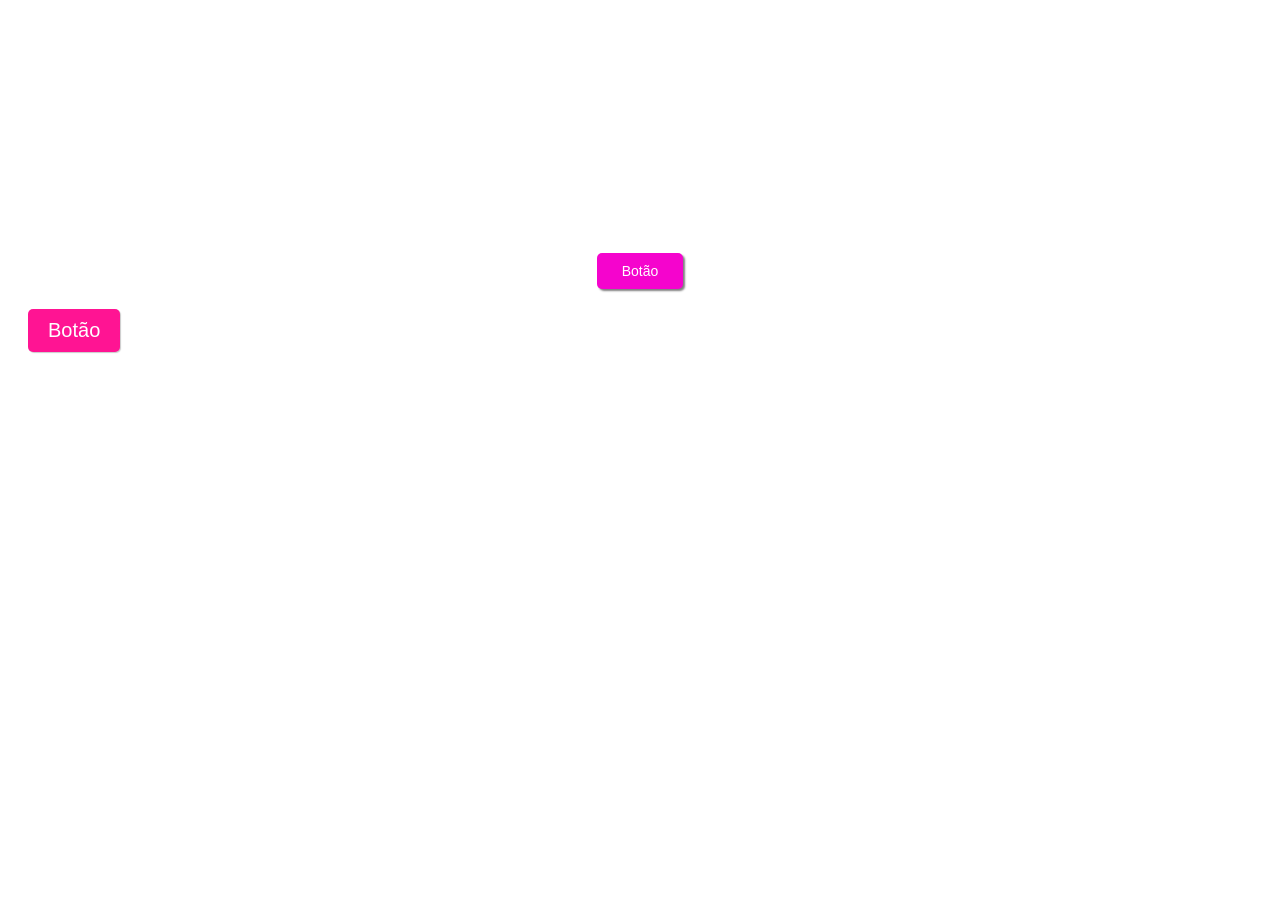
<file: Bottom.html>
<!DOCTYPE html>
<html>
    <style>
        button{
            background-color: rgb(245, 4, 205); 
            border-radius: 5px; 
            padding-top: 10px;
            padding-bottom: 10px; 
            padding-left: 25px;
            padding-right: 25px;
            box-shadow: 2px 2px 2px grey;
            color: white; 
            margin: 0 auto; 
            font-family: Arial, Helvetica, sans-serif; 
            font-size: 14px;
            border: none;
            display: block;
            margin-top: 20%;
            outline: none;
        }
        div{
            display: inline-block; 
            background-color: deeppink; 
            color: white;
            font-family: Arial; 
            font-size: 20px; 
            font-weight: 400px; 
            padding: 10px 20px 10px 20px; 
            margin: 20px; 
            border-radius: 5px; 
            box-shadow: 1px 1px 1px #CACACA;
        }
    </style>
    <head>
        <meta charset="UTF-8">
        <title>Botão</title>
    </head>
    <body>
        <button>Botão</button>
        <div> 
            Botão
        </div>
    </body>
</html>
</file>
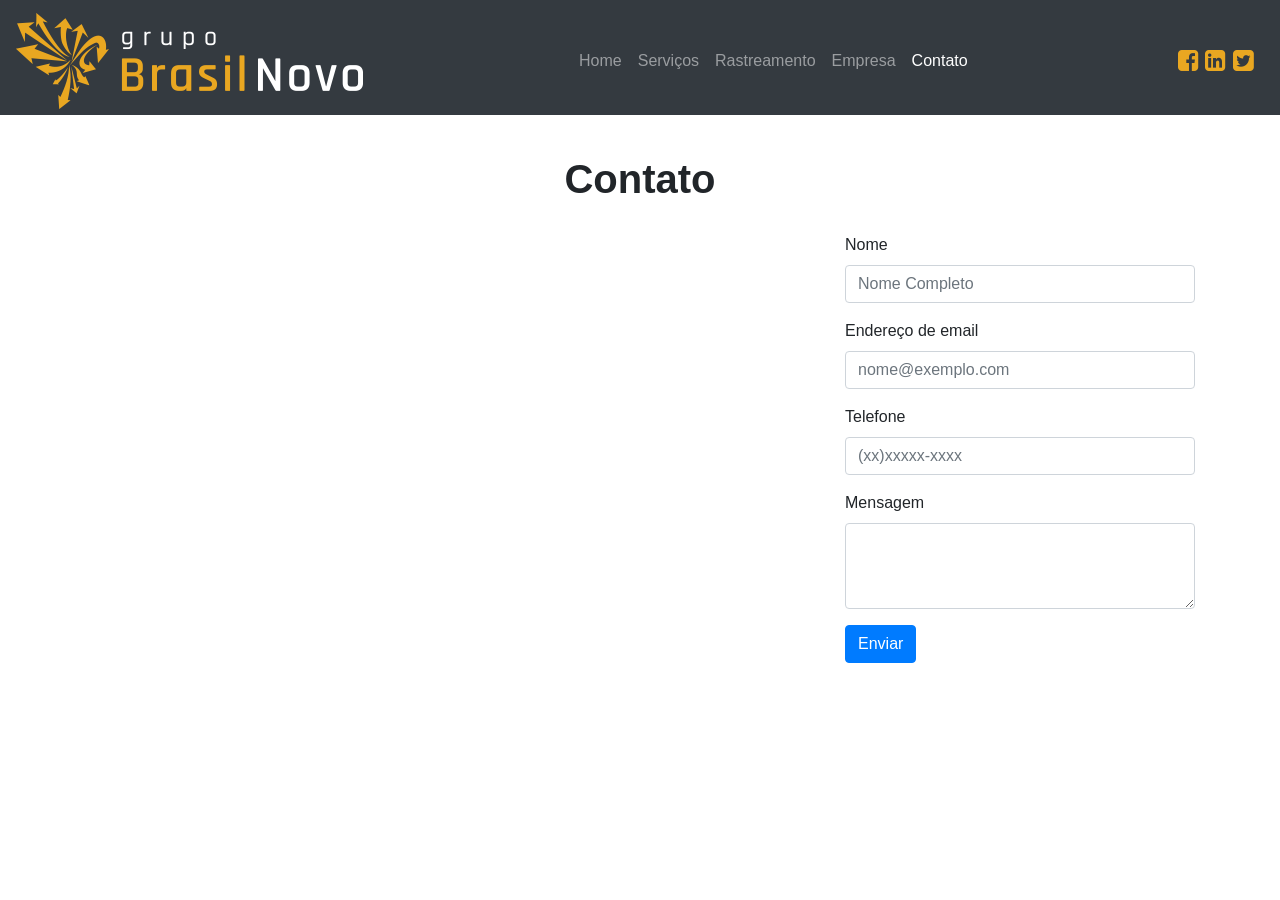
<file: contato.html>
<!DOCTYPE html>
<html lang="pt-br">

<head>
    <meta charset="utf-8" />
    <meta name="viewport" content="width=device-width, initial-scale=1, shrink-to-fit=no">
    <link rel="stylesheet" type="text/css" href="style.css" />

    <!-- Bootstrap CSS -->
    <link rel="stylesheet" href="https://stackpath.bootstrapcdn.com/bootstrap/4.5.0/css/bootstrap.min.css"
        integrity="sha384-9aIt2nRpC12Uk9gS9baDl411NQApFmC26EwAOH8WgZl5MYYxFfc+NcPb1dKGj7Sk" crossorigin="anonymous">

    <title>Contato</title>
</head>

<body> 
    <div class="bar">
        <div class="contact">
            <nav class="navbar navbar-expand-lg navbar-dark bg-dark">
                <a class="navbar-brand" href="index.html"><img src="logo (1).png"></a>
                <button class="navbar-toggler" type="button" data-toggle="collapse" data-target="#navbarNavDropdown"
                    aria-controls="navbarNavDropdown" aria-expanded="false" aria-label="Toggle navigation">
                    <span class="navbar-toggler-icon"></span>
                </button>
                <div class="collapse navbar-collapse justify-content-center" id="navbarNavDropdown">
                    <ul class="navbar-nav justify-content-center">
                        <li class="nav-item">
                            <a class="nav-link" href="index.html">Home</a>
                        </li>
                        <li class="nav-item">
                            <a class="nav-link" href="servicos.html">Serviços</a>
                        </li>
                        <li class="nav-item">
                            <a class="nav-link" href="rastreamento.html">Rastreamento</a>
                        </li>
                        <li class="nav-item">
                            <a class="nav-link" href="#">Empresa</a>
                        </li>
                        <li class="nav-item active">
                            <a class="nav-link" href="contato.html">Contato</a>
                        </li>
                    </ul>
                </div>
                <div class="icons">
                    <a class="a-icons" href="https://www.facebook.com/BrasilNovoLogisticaOficial/"><i
                            class="fa fa-facebook-square"></i></a>
                    <a class="a-icons"><i class="fa fa-linkedin-square"></i></a>
                    <a class="a-icons"><i class="fa fa-twitter-square"></i></a>
                </div>
            </nav>
        </div>
    </div>
    <div>
        <h1 class="title-service">Contato</h1>
    </div>
    <div class="container">
        <div class="row">
            <div class="col-sm-8 text-center">

                <iframe
                    src="https://www.google.com/maps/embed?pb=!1m18!1m12!1m3!1d3547.914813505949!2d-48.61885868440407!3d-27.221824212724577!2m3!1f0!2f0!3f0!3m2!1i1024!2i768!4f13.1!3m3!1m2!1s0x94d8a96fc6d6e225%3A0x4f510e10a11c879d!2sBrasil%20Novo%20log%C3%ADstica!5e0!3m2!1spt-BR!2sbr!4v1594447133190!5m2!1spt-BR!2sbr"
                    width="100%" height="600" frameborder="0" style="border:0;" allowfullscreen="" aria-hidden="false"
                    tabindex="0"></iframe>
            </div>
            <div class="col-sm-4">
                <form class="form-form-contato">
                    <div class="form-group">
                        <label for="nome">Nome</label>
                        <input type="text" class="form-control" id="nome" name="bome" placeholder="Nome Completo">
                    </div>
                    <div class="form-group">
                        <label for="email">Endereço de email</label>
                        <input type="email" class="form-control" id="email" placeholder="nome@exemplo.com">
                    </div>
                    <div class="form-group">
                        <label for="telefone">Telefone</label>
                        <input type="tel" class="form-control" id="telefone" name="telefone"
                            placeholder="(xx)xxxxx-xxxx">
                    </div>
                    <div class="form-group">
                        <label for="mensagem">Mensagem</label>
                        <textarea class="form-control" id="mensagem" rows="3"></textarea>
                    </div>
                    <button type="submit" class="btn btn-primary">Enviar</button>
                </form>
            </div>
        </div>
    </div>
    </div>
</body>

</html>
</file>
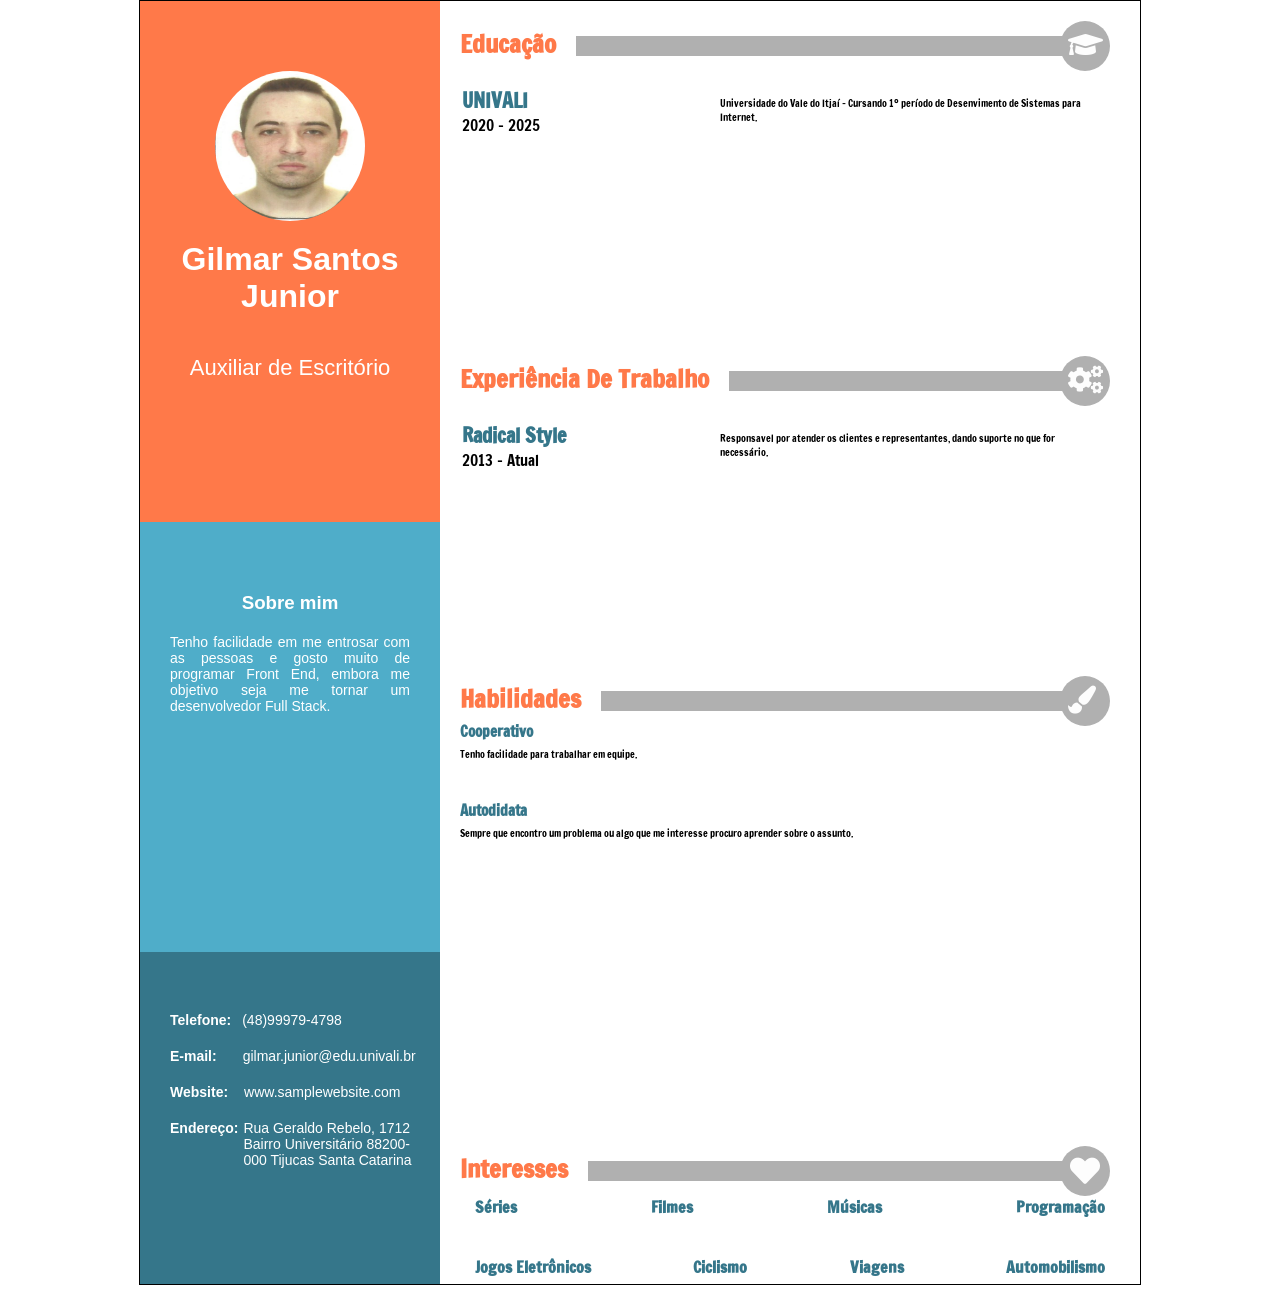
<file: curriculo.html>
<style>
    body{
        margin: 0 auto;
    }
    /* DIVS =============================================*/
    #curriculo{
        border: 1px solid black;
        background-color: black;
        margin: 0 auto;
        width: 1000px;
        height: 1283px;
        display: grid;
        grid-template-columns: 300px 1fr;
        grid-template-areas: 
                        'perfil conteudoGeral'
                        'perfil conteudoGeral'
                        'sobreMim conteudoGeral'
                        'dadosPessoais conteudoGeral';
    }

    #conteudoGeral{
        margin: 0 auto;
        background-color: #ffff;
        grid-area: conteudoGeral;
        width: 100%;
        height: 100%;
    }

    #perfil{
        background-color: #FF7949;
        width: 100%;
        height: 521px;
        grid-area: perfil;
    }

    #sobreMim{
        background-color: #4FADC9;
        width: 100%;
        height: 430px;
        grid-area: sobreMim;
    }

    #dadosPessoais{
        background-color: #35768A;
        width: 100%;
        height: 332px;
        grid-area: dadosPessoais;
        display: flex;
        flex-direction: column;
    }

    #educacao{
        width: 100%;
        height: 300px;
        padding: 20px 0 0 0;
        margin: 0 auto;
    }

    #experiencia{
        width: 100%;
        height: 300px;
        padding: 20px 0 0 0;
    }

    #habilidades{
        width: 100%;
        height: 450px;
        padding: 20px 0 0 0;
        display: flex;
        flex-direction: column;
    }

    #interesses{
        width: 100%;
        height: 150px;
        padding: 20px 0 0 0;
    }
    /*======================================================*/

  

    /* TUDO DA LINHA DIVISÓRIA ===================================== */

    .linhaDivisoria{
        display: flex;
        width: 100%;
        height: 20px;
        
    }

    .linha{
        width: 510px;
        height: 20px;
        background-color: #B0B0B0;
        margin: 15px 0 0 20px;
    }

    .subtitulo{
        color: #FF7949;
        margin: 5px 0 0 20px;
        font-family: 'Francois One', sans-serif;
        font-weight: bold;
        font-size: 25px;
    }

    .bolinhaIcone{
        background-color: #B0B0B0;
        width: 50px;
        height: 50px;
        border-radius: 50%;
        position: absolute;
        margin: 0 0 25px 620px;
    }

    .icone{
        color: #FDFDFD;
        font-size: 28px;
        margin: 10px 0 0 8px;
    }
    
    #linhaHabilidade{
        width: 500px !important; 
    }

    #linhaExperiencia{
        width: 340px !important; 
    }
    
    #iconeCoracao{
        font-size: 30px !important;
        margin: 10px 0 0 10px !important;
    }

    /* ================================================================ */

    /* DIVS DE CONTEUDO =================================================== */
    #conteudoInteresses{
        display: flex;
        width: 90%;
        height: 20%;
        margin: 0 0 0 30px;
        color:  #35768A;
        font-family: 'Francois One', sans-serif;
        font-weight: bold;
        align-content: flex-end;
        justify-content: space-between;
        padding-top: 30px;
        margin: 0 auto;
    }

    #conteudoHabilidades{
        width: 90%;
        height: 12%;
        margin: 25px 0 0 20px;
        display: flex;
        flex-direction: column;
        
    }

    #conteudoExperiencia{
        margin: 25px 0 0 12px;
        width: 90%;
        height: 90%;
        display: flex;
        flex-direction: column;
    }

    .experiencia{
        display: flex;
        width: 100%;
        height: 100%;
        margin: 10px 0 0 0px;
    }
    
    .tituloExperiencia{
        display: flex;
        flex-direction: column;
        width: 45%;
        height: 100%;
    }

    .informacaoExperiencia{
        margin: 10px 0 0 0;
        width: 65%;
        height: 100%;
        display: flex;
    }
    
    #conteudoEducacao{
        margin: 25px 0 0 12px;
        width: 90%;
        height: 90%;
        display: flex;
        flex-direction: column;
    }

    .educacao{
        display: flex;
        width: 100%;
        height: 100%;
        margin: 10px 0 0 0px;
    }
    
    .tituloEducacao{
        display: flex;
        flex-direction: column;
        width: 45%;
        height: 100%;
    }

    .informacaoEducacao{
        margin: 10px 0 0 0;
        width: 65%;
        height: 100%;
        display: flex;
    }
    /* ==================================================================== */

    /* TEXTOS DE CONTEUDO =================================================== */
    .subtituloHabilidades{
        color:  #35768A;
        font-family: 'Francois One', sans-serif;
        font-weight: bold;
        font-size: 15px;
    }

    .textoHabilidades{
        font-family: 'Francois One', sans-serif;
        font-size: 10px;
        margin: 5px 0 0 0;
    }

    .nomeExperiencia{
        margin: 10px 0 0 10px;
        font-family: 'Francois One', sans-serif;
        color:  #35768A;
        font-size: 20px;
        font-weight: bold;
    }

    .dataExperiencia{
        font-family: 'Francois One', sans-serif;
        font-size: 15px;
        margin: 0 0 0 10px;
    }

    .textoInformacao{
        font-family: 'Francois One', sans-serif;
        font-size: 10px;
        margin: 10px 0 0 10px;
    }

    .nomeEducacao{
        margin: 10px 0 0 10px;
        font-family: 'Francois One', sans-serif;
        color:  #35768A;
        font-size: 20px;
        font-weight: bold;
    }

    .dataEducacao{
        font-family: 'Francois One', sans-serif;
        font-size: 15px;
        margin: 0 0 0 10px;
    }

    .textoEducacao{
        font-family: 'Francois One', sans-serif;
        font-size: 10px;
        margin: 10px 0 0 10px;
    }
    /* ==================================================================== */

    
    #img-perfil {
        width: 150px;
        height: 150px;
        border-radius: 50%;
        margin: 70px 0px 20px 75px;
    }

    .fonte-perfil {
        font-family: Arial, Helvetica, sans-serif;
        color: white;
    }

    #nome {
        margin: 0px 10px;
        text-align: center;
        font-weight: bold;
    }

    #cargo {
        text-align: center;
        margin-top: 40px;
        font-size: 22px;
    }

    #texto-sobreMim {
        text-align: center;
        margin: 70px 0px 20px 0px;
    }

    #paragrafo-sobreMim {
        text-align: justify;
        margin: 0px 30px;
        font-size: 14px;
    }

    #div-telefone {
        display: flex;
        margin: 60px 10px 20px 30px;
    }

    .div-dados {
        display: flex;
        margin: 0px 10px 20px 30px;
    }

    .titulo-dados {
        font-family: Arial, Helvetica, sans-serif;
        color: white;
        font-weight: bold;
        font-size: 14px;
    }

    .informacao-dados {
        font-family: Arial, Helvetica, sans-serif;
        color: white;
        font-size: 14px;
    }

    #titulo-telefone {
        margin-right: 11px;
    }

    #titulo-email {
        margin-right: 26px;
    }

    #titulo-website {
        margin-right: 16px;
    }

    #titulo-endereco {
        margin-right: 5px;
    }

    /*==================================*/
</style>
<!DOCTYPE html>
<html>
<head>
    <meta charset="UTF-8">
    <meta name="viewport" content="width=device-width, initial-scale=1.0">
    <link rel="stylesheet" href="https://cdnjs.cloudflare.com/ajax/libs/font-awesome/5.13.0/css/all.min.css">
    <link href="https://fonts.googleapis.com/css?family=Francois+One&display=swap" rel="stylesheet">
    <title>Curriculo</title>
</head>
<body>
   <div id="curriculo">
    <div id="perfil">
        <img id="img-perfil" src="perfil.jpg">
        <h1 id="nome" class="fonte-perfil">Gilmar Santos Junior</h1>
        <p id=cargo class="fonte-perfil">Auxiliar de Escritório</p>
    </div>
    <div id="sobreMim">
        <h3 id="texto-sobreMim" class="fonte-perfil">Sobre mim</h3>
        <p id="paragrafo-sobreMim" class="fonte-perfil">Tenho facilidade em me entrosar com as pessoas e gosto muito de programar Front End, 
                                                        embora me objetivo seja me tornar um desenvolvedor Full Stack.
        </p>
    </div>
    <div id="dadosPessoais" class="fonte-perfil">
        <div id="div-telefone">
            <span class="titulo-dados" id="titulo-telefone">Telefone: </span>
            <span class="informacao-dados">(48)99979-4798</span></div>
        <div class="div-dados">
            <span class="titulo-dados" id="titulo-email"> E-mail: </span>
            <span class="informacao-dados">gilmar.junior@edu.univali.br</span>
        </div>
        <div class="div-dados">
            <span class="titulo-dados" id="titulo-website">Website: </span>
            <span class="informacao-dados">www.samplewebsite.com</span>
        </div>
        <div class="div-dados">
            <span class="titulo-dados" id="titulo-endereco">Endereço: </span>
            <span class="informacao-dados">Rua Geraldo Rebelo, 1712
                Bairro Universitário
                88200-000 Tijucas
                Santa Catarina</span>
        </div>
    </div>
        <div id="conteudoGeral">
            <div id="educacao">
                <div class="linhaDivisoria">
                    <div class="subtitulo">Educação</div>
                    <div class="linha"></div>
                    <div class="bolinhaIcone">
                        <i class="fas fa-graduation-cap icone" ></i>
                    </div>
                </div>
                <div id="conteudoEducacao">
                    <div class="educacao">
                        <div class="tituloEducacao">
                            <h2 class="nomeEducacao">UNIVALI</h2>
                            <span class="dataEducacao">2020 - 2025</span>
                        </div>
                        <div class="informacaoEducacao">
                            <span class="textoEducacao">Universidade do Vale do Itjaí - Cursando 1º período de Desenvimento de Sistemas para Internet.</span>
                        </div>
                    </div>
            </div>
            <div id="experiencia">
                <div class="linhaDivisoria">
                    <div class="subtitulo">Experiência De Trabalho</div>
                    <div class="linha" id="linhaExperiencia"></div>
                    <div class="bolinhaIcone">
                        <i class="fas fa-cogs icone" ></i>
                    </div>
                </div>
                <div id="conteudoExperiencia">
                    <div class="experiencia">
                        <div class="tituloExperiencia">
                            <h2 class="nomeExperiencia">Radical Style</h2>
                            <span class="dataExperiencia">2013 - Atual</span>
                        </div>
                        <div class="informacaoExperiencia">
                            <span class="textoInformacao">Responsavel por atender os clientes e representantes, dando suporte no que for necessário.</span>
                        </div>
                    </div>
                    
                </div>
            </div>

            <div id="habilidades">
                <div class="linhaDivisoria">
                    <div class="subtitulo">Habilidades</div>
                    <div class="linha" id="linhaHabilidade"></div>
                    <div class="bolinhaIcone">
                        <i class="fas fa-paint-brush icone" ></i>
                    </div>
                </div>
                <div id="conteudoHabilidades">
                    <span class="subtituloHabilidades">Cooperativo</span>
                    <span class="textoHabilidades"> Tenho facilidade para trabalhar em equipe.</span>
                </div> 
                <div id="conteudoHabilidades">
                    <span class="subtituloHabilidades">Autodidata</span>
                    <span class="textoHabilidades"> Sempre que encontro um problema ou algo que me interesse procuro aprender sobre o assunto.</span>
                </div> 
            </div>

            <div id="interesses">
                <div class="linhaDivisoria">
                    <div class="subtitulo">Interesses</div>
                    <div class="linha"></div>
                    <div class="bolinhaIcone">
                        <i class="fas fa-heart icone" id="iconeCoracao"></i>
                    </div>
                </div>
                <div id="conteudoInteresses">
                    <span>Séries</span>
                    <span>Filmes</span>
                    <span>Músicas</span>
                    <span>Programação</span>
                </div>
                <div id="conteudoInteresses">
                    <span>Jogos Eletrônicos</span>
                    <span>Ciclismo</span>
                    <span>Viagens</span>
                    <span>Automobilismo</span>
                </div>
            </div>

        </div>
   </div> 
</body>
</html>
</file>
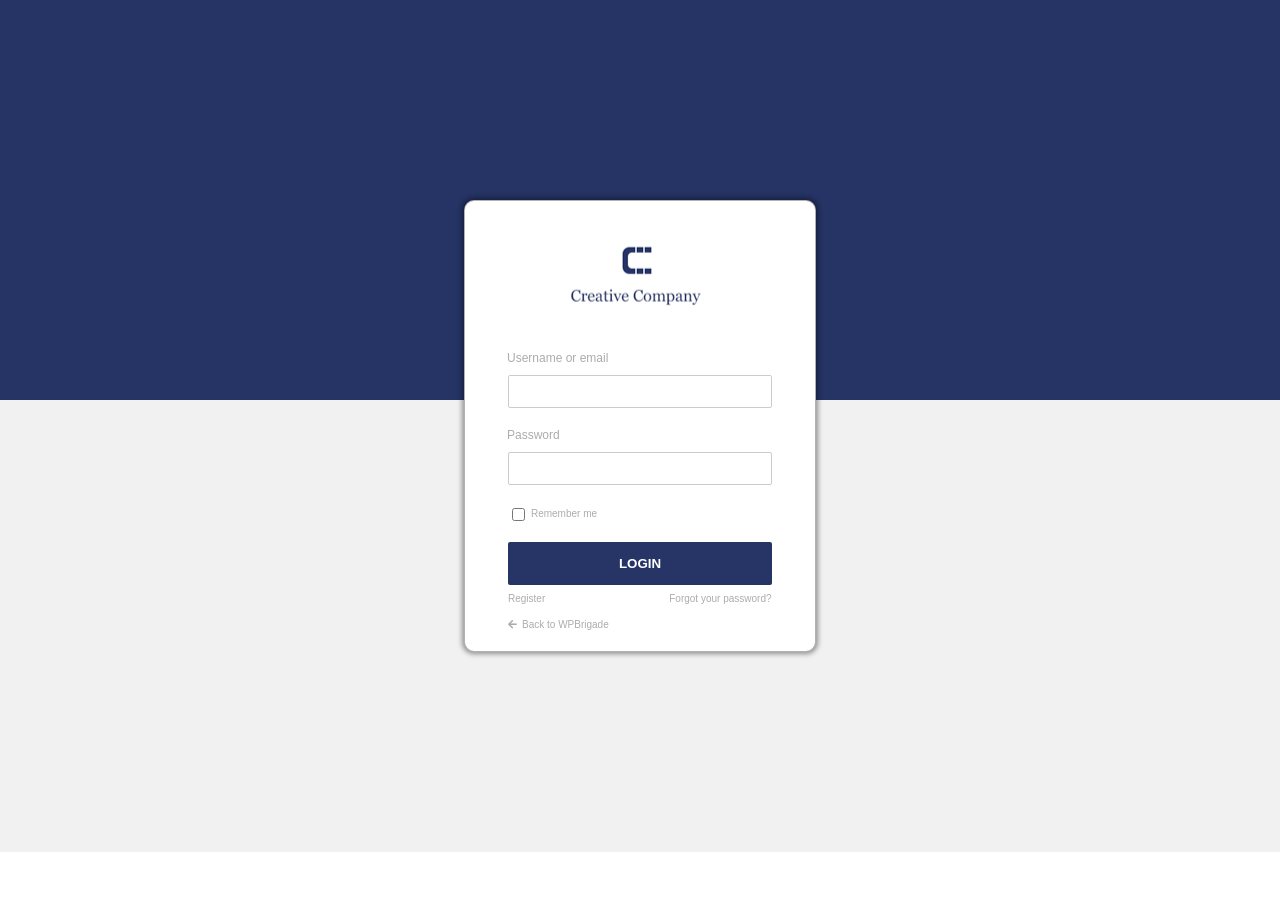
<file: login.html>
<!DOCTYPE html>
<html>
<style>
    body {
        margin: 0;
    }

    #div-1 {
        height: 400px;
        background-color: #253365;
    }

    #div-2 {
        height: 100%;
        background-color: #F1F1F1;
    }

    #login {
        border: 1px solid rgba(0, 0, 0, 0.3);
        margin: 0 auto;
        border-radius: 10px;
        width: 350px;
        height: 450px;
        background-color: white;
        position: relative;
        top: -200px;
        -webkit-box-shadow: 0 0 5px 2px rgba(0, 0, 0, 0.4);
        -moz-box-shadow: 0 0 5px 2px rgba(0, 0, 0, 0.4);
        box-shadow: 0 0 5px 2px rgba(0, 0, 0, 0.4);
    }

    #div-logo {
        width: 330px;
        height: 130px;
        margin: 5px 0px 0px 10px;
        display: flex;
        align-items: center;
        justify-content: center
    }

    #div-form {
        display: flex;
        flex-direction: column;
        height: 280px;
        width: 330px;
        align-items: center;
        margin: 5px 0px 0px 10px;
    }

    .input {
        width: 80%;
        padding: 8px 8px 8px 8px;
        margin: 10px 0;
        display: inline-block;
        border: 1px solid #ccc;
        border-radius: 2px;
        box-sizing: border-box;
    }

    #div-remember {
        display: flex;
        margin: 10px 175px 10px 0px;
    }

    #remember {
        font-size: 10px;
        color: #ACACAC;
        text-align: left;
        margin: 3px 0px 0px 3px;
        font-family: Arial, Helvetica, sans-serif;
    }

    .label {
        font-size: 12px;
        color: #ACACAC;
        margin-top: 10px;
        align-self: flex-start;
        padding-left: 32px;
        font-family: Arial, Helvetica, sans-serif;
    }

    #botao {
        width: 80%;
        background-color: #263466;
        color: white;
        padding: 14px 20px;
        margin: 8px 0;
        border: none;
        border-radius: 2px;
        cursor: pointer;
        font-weight: 90;
        font-weight: bold;
    }

    .checkbox {
        height: 15px;
        width: 15px;
        background-color: rgb(241, 229, 229);

    }

    #div-register {
        display: flex;
        padding: 0px;
        width: 80%;
    }

    #register {
        align-self: flex-start;
        font-size: 10px;
        color: #ACACAC;
        margin-right: 88px;
        font-family: Arial, Helvetica, sans-serif;
    }

    #forgot {
        font-size: 10px;
        color: #ACACAC;
        align-self: flex-end;
        padding-left: 36px;
        font-family: Arial, Helvetica, sans-serif;
    }

    #div-back {
        display: flex;
        margin-top: 15px;
        width: 80%;
    }

    #back {
        align-self: flex-start;
        font-size: 10px;
        color: #ACACAC;
        margin-right: 74px;
        font-family: Arial, Helvetica, sans-serif;
    }

    .fa-arrow-left {
        align-self: flex-start;
        font-size: 10px;
        color: #ACACAC;
        margin-right: 5px;
    }
</style>

<head>
    <title>Login</title>
    <link rel="stylesheet" href="https://cdnjs.cloudflare.com/ajax/libs/font-awesome/5.13.0/css/all.min.css">
</head>

<body>
    <div id="div-1">

    </div>
    <div id="div-2">
        <div id="login">
            <div>
                <div id="div-logo">
                    <img src="logo.png" id="logo">
                </div>
            </div>
            <div id="div-form">
                <label for="username" class="label">Username or email</label>
                <input type="text" name="username" class="input">
                <label for="password" class="label">Password</label>
                <input type="password" name="password" class="input">
                <div id="div-remember">
                    <input type="checkbox">
                    <label type="text" id="remember">Remember me</label>
                </div>
                <input type="button" id="botao" value="LOGIN">
                <div id="div-register">
                    <label type="text" id="register">Register</label>
                    <label type="text" id="forgot">Forgot your password?</label>
                </div>
                <div id="div-back">
                    <i class="fas fa-arrow-left"></i>
                    <label type="text" id="back">Back to WPBrigade</label>
                </div>
            </div>
        </div>
    </div>

</body>

</html>
</file>
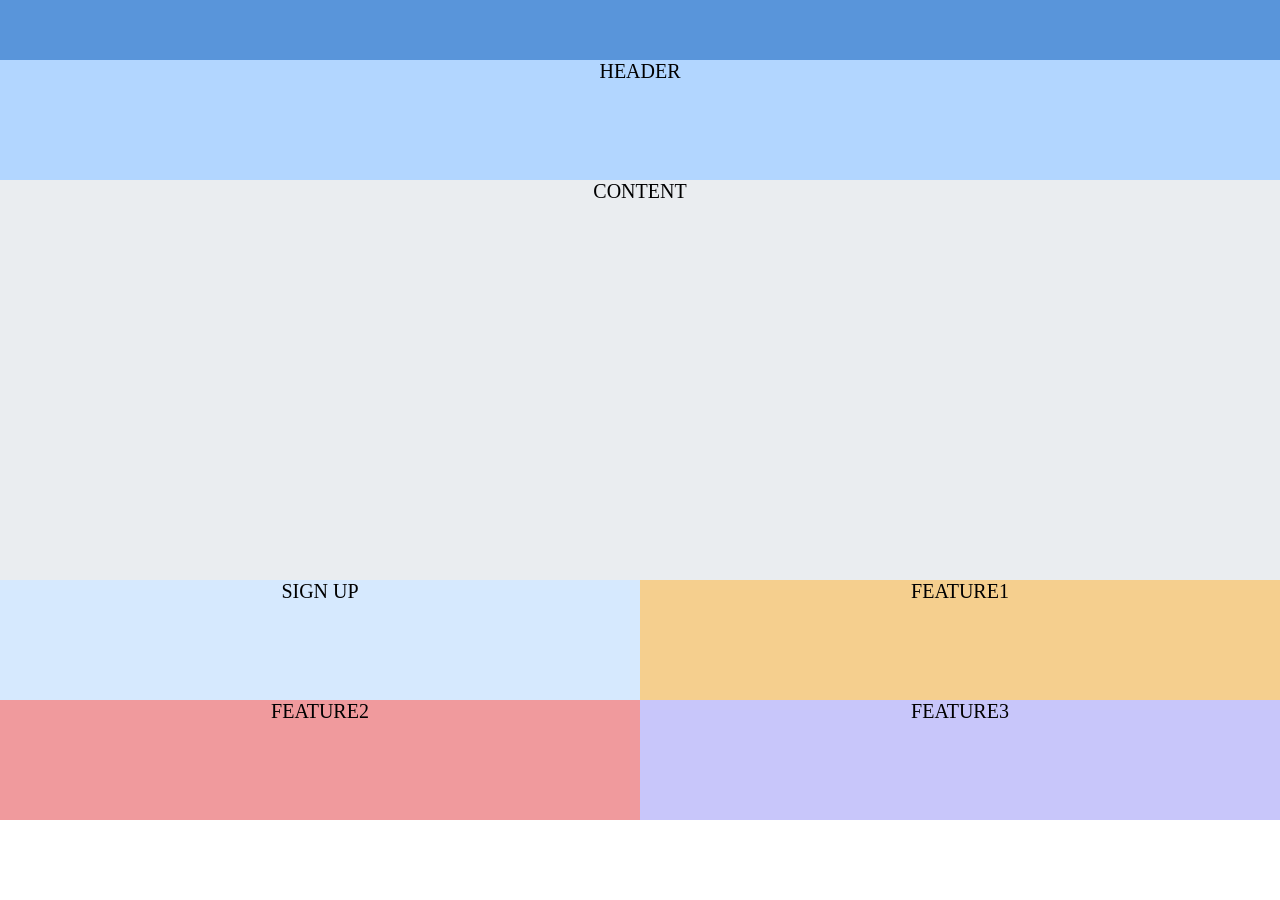
<file: media.html>
<!DOCTYPE html>
<html>
    <head>
        <meta charset="utf-8" />
        <meta name="viewport" content="width=device-width, initial-scale=1" />
        <title>teste</title>
        <style>
            body{
                margin: 0px;
                padding: 0px;
                font-size: 20px;
            }
            
            .width-100{
                width: 100%;
            }
            .height-400{
                height: 400px;
            }
            .height-60{
                height: 60px;
            }
            .height-120{
                height: 120px;
            }
            .top{
                background: #5995DA;
            }
            .header{
                background: #B2D6FF;
                text-align: center;
            }
            .content{
                background-color: #EAEDF0;
                text-align: center;
            }
            .signup{
                background: #D6E9FE;
                text-align: center;
            }
            .feature1{
                width: 33%;
                float: left;
                background: #F5CF8E;
                text-align: center;
            }
            .feature2{
                width: 33%;
                float: left;
                background: #F09A9D;
                text-align: center;
            }
            .feature3{
                width: 33%;
                float: left;
                background: #C8C6FA;
                text-align: center;
            }
            .hide{
                display: none;
            }
            .block{
                display: block;
            }

            /*tablets*/
            @media screen and (max-width: 1366px) {
                .responsive{
                    width: 50%;
                    float: left;
                }
                .hide{
                    display: block;
                }
                .block{
                    display: none;
                }
            }

            /*celulares*/
            @media screen and (max-width: 640px) {
                .responsive{
                    width: 100%;
                    float: none;
                }
                .signup, feature1{
                    height: 120px;
                }
            }
            .clearbooth{
                clear: both;
            }
        </style>
    </head>
    <body>

        <div class="width-100 height-60 top"></div>
        <div class="width-100 height-120 header">HEADER</div>
        <div class="width-100 height-400 content hide">CONTENT</div>
        <div class="width-100 height-120 signup hide responsive">SIGN UP</div>
        <div class="width-100 height-120 feature1 responsive">FEATURE1</div>
        <div class="width-100 height-120 feature2 responsive">FEATURE2</div>
        <div class="width-100 height-120 feature3 responsive">FEATURE3</div>
        <div class="width-100 height-120 signup block responsive">SIGN UP</div>
        <div class="clearbooth"></div>
        <div class="width-100 height-400 content block">CONTENT</div>
        

    </body>
</html>
</file>
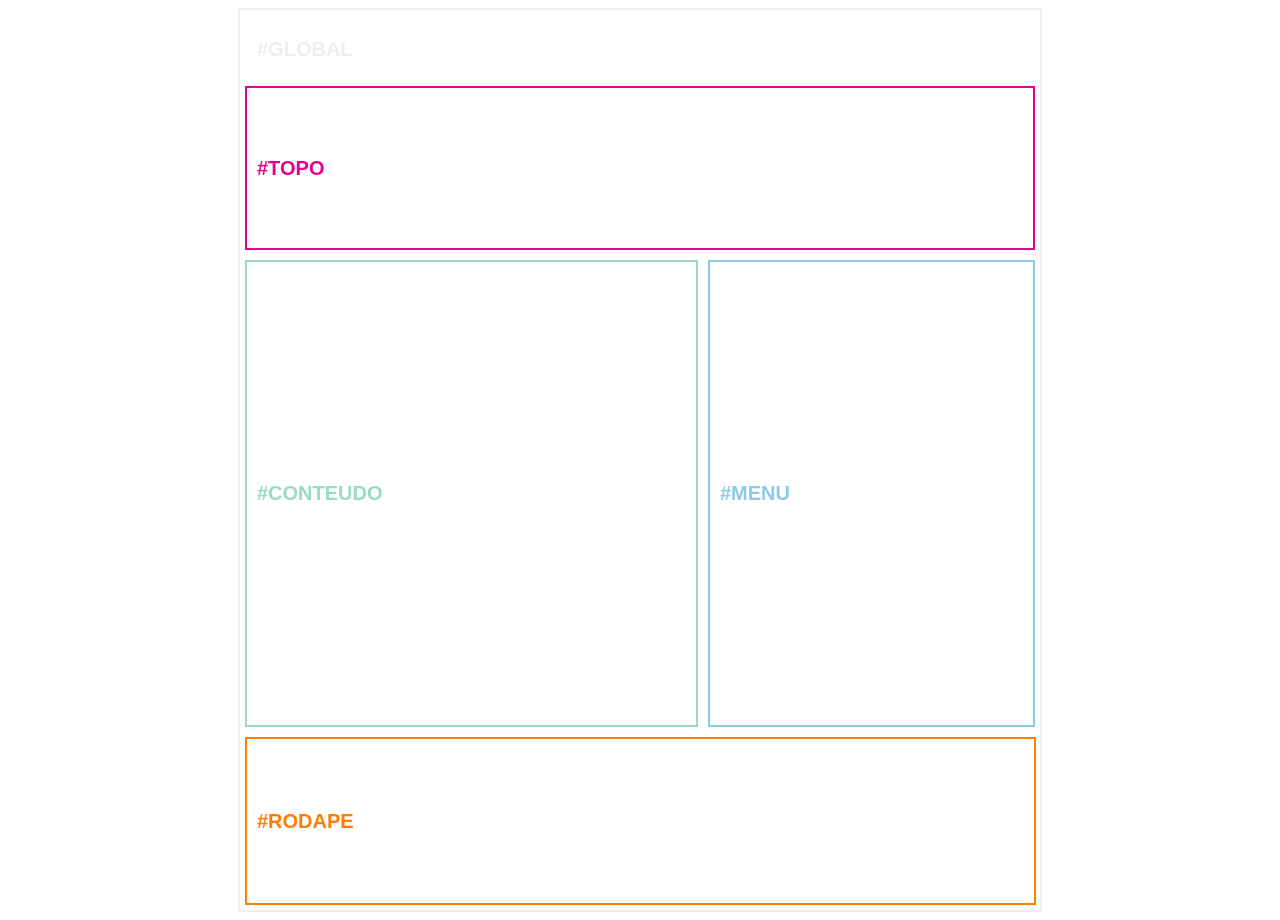
<file: provam1.html>
<!DOCTYPE html>
<html>

<style>
    #global {
        height: 900px;
        width: 800px;
        margin: 0 auto;
        border: solid 2px #EEEEEE;
        position: relative;
        font-family: Arial, Helvetica, sans-serif;
        font-size: 20px;
        font-weight: bold;
    }

    #topo {
        height: 160px;
        border: solid 2px #E40090;
        margin: 25px 5px 5px 5px;
        display: flex;
        align-items: center;
    }

    #conteudo {
        height: 463px;
        width: 449px;
        border: solid 2px #98DAC6;
        margin: 5px 5px 5px 5px;
        float: left;
        display: flex;
        align-items: center;
    }

    #menu {
        height: 463px;
        width: 323px;
        border: solid 2px #8DC9E8;
        margin: 5px 5px 5px 5px;
        position: relative;
        float: left;
        display: flex;
        align-items: center;
    }

    #rodape {
        height: 164px;
        width: 787px;
        border: solid 2px #FF7D00;
        margin: 5px 5px 5px 5px;
        position: relative;
        float: left;
        display: flex;
        align-items: center;
    }

    #textoGlobal {
        margin: 28px 0px 0px 17px;
        color: #EEEEEE;
    }
    #textoTopo{
        margin-left: 10px;
        color: #E40090;
    }
    #textoConteudo{
        margin-left: 10px;
        color: #98DAC6;;
    }
    #textoMenu{
        margin-left: 10px;
        color: #8DC9E8;;
    }
    #textoRodape{
        margin-left: 10px;
        color: #FF7D00;
    }
  
</style>

<head>
    <meta charset="UTF-8">
    <meta name="viewport" content="width=device-width, initial-scale=1.0">
    <title>Prova M1</title>
</head>

<body>
    <div id="global">
        <div id="textoGlobal">
            <label >#GLOBAL</label>
        </div>
        <div id="topo">
            <span id="textoTopo">#TOPO</span>
        </div>
        <div id="conteudo">
            <span id="textoConteudo">#CONTEUDO</span>
        </div>
        <div id="menu">
            <span id="textoMenu">#MENU</span>
        </div>
        <div id="rodape">
            <span id="textoRodape">#RODAPE</span>
        </div>
    </div>
</body>

</html>
</file>
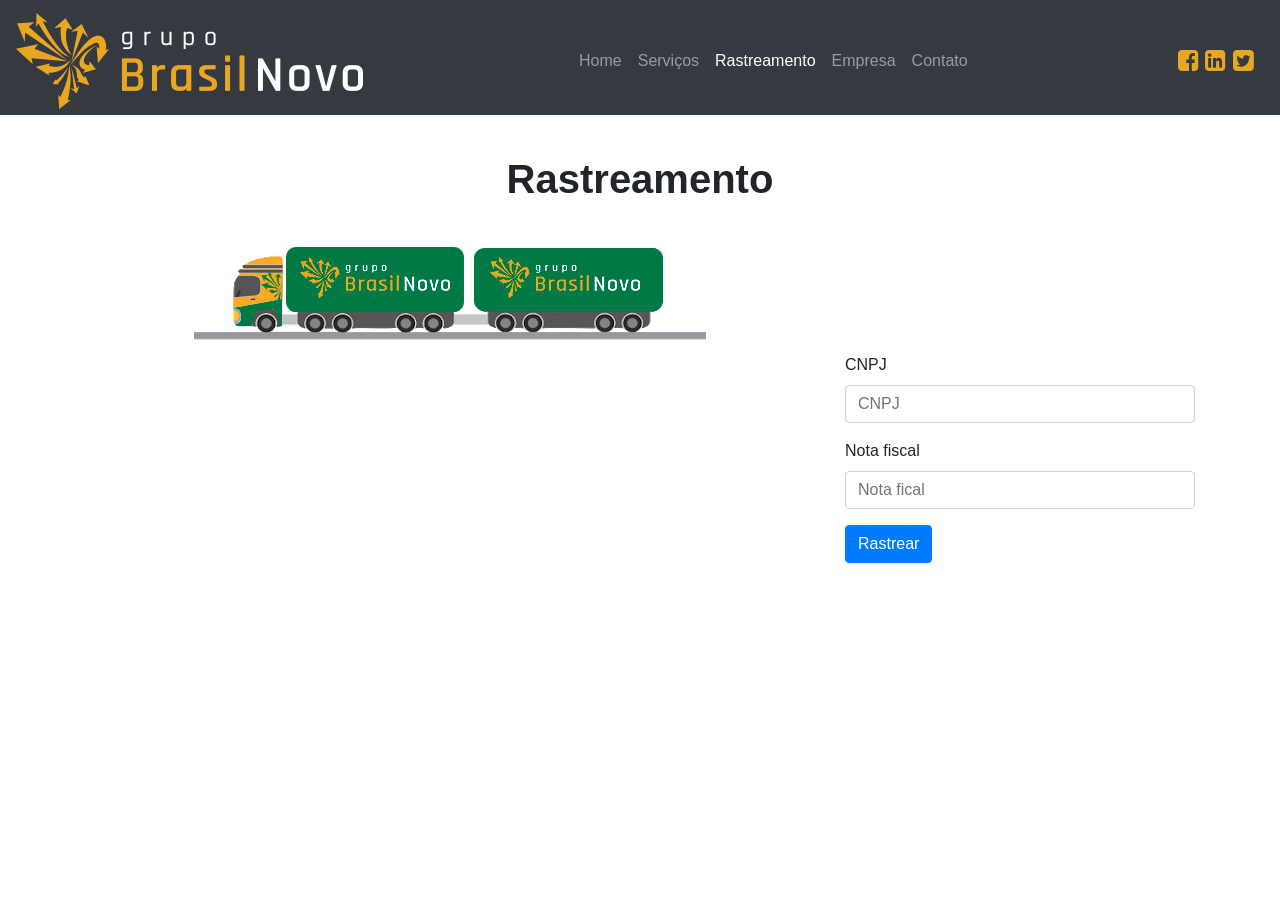
<file: rastreamento.html>
<!DOCTYPE html>
<html lang="pt-br">

<head>
    <meta charset="utf-8" />
    <meta name="viewport" content="width=device-width, initial-scale=1, shrink-to-fit=no">
    <link rel="stylesheet" type="text/css" href="style.css" />

    <!-- Bootstrap CSS -->
    <link rel="stylesheet" href="https://stackpath.bootstrapcdn.com/bootstrap/4.5.0/css/bootstrap.min.css"
        integrity="sha384-9aIt2nRpC12Uk9gS9baDl411NQApFmC26EwAOH8WgZl5MYYxFfc+NcPb1dKGj7Sk" crossorigin="anonymous">

    <title>Ratreamento</title>
</head>

<body>
    <div class="bar">
        <div class="contact">
            <nav class="navbar navbar-expand-lg navbar-dark bg-dark">
                <a class="navbar-brand" href="index.html"><img src="logo (1).png"></a>
                <button class="navbar-toggler" type="button" data-toggle="collapse" data-target="#navbarNavDropdown"
                    aria-controls="navbarNavDropdown" aria-expanded="false" aria-label="Toggle navigation">
                    <span class="navbar-toggler-icon"></span>
                </button>
                <div class="collapse navbar-collapse justify-content-center" id="navbarNavDropdown">
                    <ul class="navbar-nav justify-content-center">
                        <li class="nav-item">
                            <a class="nav-link" href="index.html">Home</a>
                        </li>
                        <li class="nav-item">
                            <a class="nav-link" href="servicos.html">Serviços</a>
                        </li>
                        <li class="nav-item active">
                            <a class="nav-link" href="rastreamento.html">Rastreamento</a>
                        </li>
                        <li class="nav-item">
                            <a class="nav-link" href="#">Empresa</a>
                        </li>
                        <li class="nav-item">
                            <a class="nav-link" href="contato.html">Contato</a>
                        </li>
                    </ul>
                </div>
                <div class="icons">
                    <a class="a-icons" href="https://www.facebook.com/BrasilNovoLogisticaOficial/"><i
                            class="fa fa-facebook-square"></i></a>
                    <a class="a-icons"><i class="fa fa-linkedin-square"></i></a>
                    <a class="a-icons"><i class="fa fa-twitter-square"></i></a>
                </div>
            </nav>
        </div>
    </div>
    <div>
        <h1 class="title-service">Rastreamento</h1>
    </div>
    <div class="container">
        <div class="row">
            <div class="col-sm-8 text-center">
                <img src="rastreio.png" class="img-responsive">
                <iframe
                    src="https://www.google.com/maps/embed?pb=!1m18!1m12!1m3!1d28379.870244386868!2d-48.65151497878601!3d-27.2353527035723!2m3!1f0!2f0!3f0!3m2!1i1024!2i768!4f13.1!3m3!1m2!1s0x94d8a96722683abb%3A0xd95794b9cc95d33f!2sTijucas%2C%20SC%2C%2088200-000!5e0!3m2!1spt-BR!2sbr!4v1594443415600!5m2!1spt-BR!2sbr"
                    width="100%" height="450" frameborder="0" style="border:0;" allowfullscreen="" aria-hidden="false"
                    tabindex="0"></iframe>
            </div>
            <div class="col-sm-4">
                <form class="form-rastreio">
                    <div class="form-group">
                        <label for="CNPJ">CNPJ</label>
                        <input type="text" class="form-control" id="CNPJ" name="CNPJ" placeholder="CNPJ">
                    </div>
                    <div class="form-group">
                        <label for="nota-fiscal">Nota fiscal</label>
                        <input type="text" class="form-control" id="nota-fiscal" name="nota-fiscal"
                            placeholder="Nota fical">
                    </div>
                    <button type="submit" class="btn btn-primary">Rastrear</button>
                </form>
            </div>
        </div>

    </div>
</body>

</html>
</file>
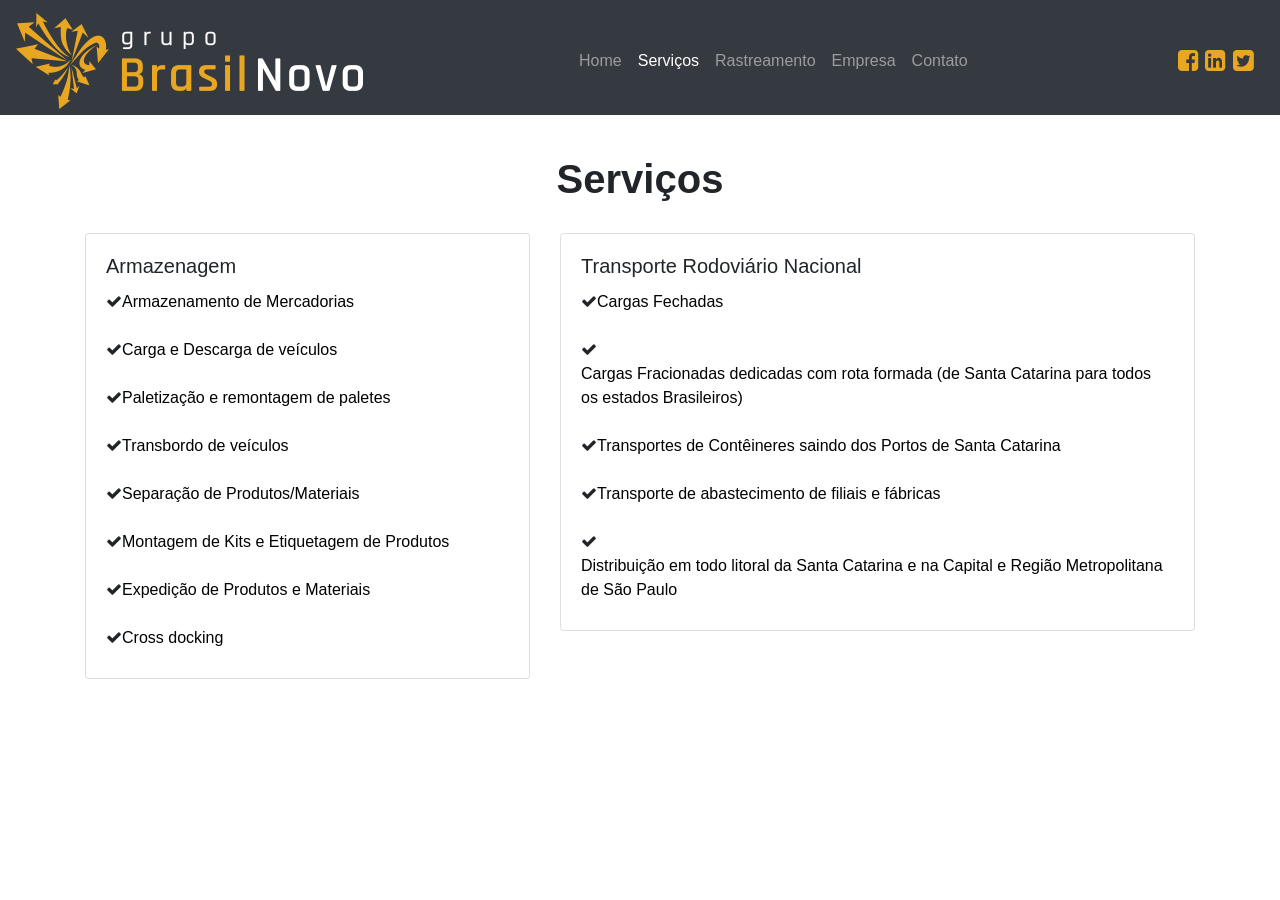
<file: servicos.html>
<!DOCTYPE html>
<html lang="pt-br">

<head>
    <meta charset="utf-8" />
    <meta name="viewport" content="width=device-width, initial-scale=1, shrink-to-fit=no">
    <link rel="stylesheet" type="text/css" href="style.css" />

    <!-- Bootstrap CSS -->
    <link rel="stylesheet" href="https://stackpath.bootstrapcdn.com/bootstrap/4.5.0/css/bootstrap.min.css"
        integrity="sha384-9aIt2nRpC12Uk9gS9baDl411NQApFmC26EwAOH8WgZl5MYYxFfc+NcPb1dKGj7Sk" crossorigin="anonymous">

    <title>Serviços</title>
</head>

<body>
    <div class="bar">
        <div class="contact">
            <nav class="navbar navbar-expand-lg navbar-dark bg-dark">
                <a class="navbar-brand" href="index.html"><img src="logo (1).png"></a>
                <button class="navbar-toggler" type="button" data-toggle="collapse" data-target="#navbarNavDropdown"
                    aria-controls="navbarNavDropdown" aria-expanded="false" aria-label="Toggle navigation">
                    <span class="navbar-toggler-icon"></span>
                </button>
                <div class="collapse navbar-collapse justify-content-center" id="navbarNavDropdown">
                    <ul class="navbar-nav justify-content-center">
                        <li class="nav-item">
                            <a class="nav-link" href="index.html">Home</a>
                        </li>
                        <li class="nav-item">
                            <a class="nav-link active" href="servicos.html">Serviços</a>
                        </li>
                        <li class="nav-item">
                            <a class="nav-link" href="rastreamento.html">Rastreamento</a>
                        </li>
                        <li class="nav-item">
                            <a class="nav-link" href="#">Empresa</a>
                        </li>
                        <li class="nav-item">
                            <a class="nav-link" href="contato.html">Contato</a>
                        </li>
                    </ul>
                </div>
                <div class="icons">
                    <a class="a-icons" href="https://www.facebook.com/BrasilNovoLogisticaOficial/"><i class="fa fa-facebook-square"></i></a>
                    <a class="a-icons"><i class="fa fa-linkedin-square"></i></a>
                    <a class="a-icons"><i class="fa fa-twitter-square"></i></a>
                </div>
            </nav>
        </div>
    </div>
    <div>
        <h1 class="title-service">Serviços</h1>
    </div>
    <!--<div class="box-service">
        <a class="text-service"><i class="fa fa-check-circle" aria-hidden="true"></i></a><label class="text-service">Panic é um viado</label>
    </div>
    <div class="box-service2">
        <a class="text-service"><i class="fa fa-check-circle" aria-hidden="true"></i></a><label class="text-service">Panic é um viado</label>
    </div>-->
    <div class="container">
        <div class="row">
            <div class="col-sm-5">
              <div class="card">
                <div class="card-body" >
                  <h5 class="card-title">Armazenagem</h5>
                  <p class="card-text" class="box-service"><i  class="fa fa-check" aria-hidden="true"></i><label  class="text-service">Armazenamento de Mercadorias</label></p>
                  <p class="card-text" class="box-service"><i  class="fa fa-check" aria-hidden="true"></i><label  class="text-service">Carga e Descarga de veículos</label></p>
                  <p class="card-text" class="box-service"><i  class="fa fa-check" aria-hidden="true"></i><label  class="text-service">Paletização e remontagem de paletes</label></p>
                  <p class="card-text" class="box-service"><i  class="fa fa-check" aria-hidden="true"></i><label  class="text-service">Transbordo de veículos</label></p>
                  <p class="card-text" class="box-service"><i  class="fa fa-check" aria-hidden="true"></i><label  class="text-service">Separação de Produtos/Materiais</label></p>
                  <p class="card-text" class="box-service"><i  class="fa fa-check" aria-hidden="true"></i><label  class="text-service">Montagem de Kits e Etiquetagem de Produtos</label></p>
                  <p class="card-text" class="box-service"><i  class="fa fa-check" aria-hidden="true"></i><label  class="text-service">Expedição de Produtos e Materiais</label></p>
                  <p class="card-text" class="box-service"><i  class="fa fa-check" aria-hidden="true"></i><label  class="text-service">Cross docking</label></p>
                </div>
              </div>
            </div>
            <div class="col-sm-7">
              <div class="card">
                <div class="card-body">
                  <h5 class="card-title">Transporte Rodoviário Nacional</h5>
                  <p class="card-text" class="box-service"><i  class="fa fa-check" aria-hidden="true"></i><label  class="text-service">Cargas Fechadas</label></p>
                  <p class="card-text" class="box-service"><i  class="fa fa-check" aria-hidden="true"></i><label  class="text-service">Cargas Fracionadas dedicadas com rota formada (de Santa Catarina para todos os estados Brasileiros)</label></p>
                  <p class="card-text" class="box-service"><i  class="fa fa-check" aria-hidden="true"></i><label  class="text-service">Transportes de Contêineres saindo dos Portos de Santa Catarina</label></p>
                  <p class="card-text" class="box-service"><i  class="fa fa-check" aria-hidden="true"></i><label  class="text-service">Transporte de abastecimento de filiais e fábricas</label></p>
                  <p class="card-text" class="box-service"><i  class="fa fa-check" aria-hidden="true"></i><label  class="text-service">Distribuição em todo litoral da Santa Catarina e na Capital e Região Metropolitana de São Paulo</label></p>     
                </div>
              </div>
            </div>
          </div>
    </div>
</body>

</html>
</file>
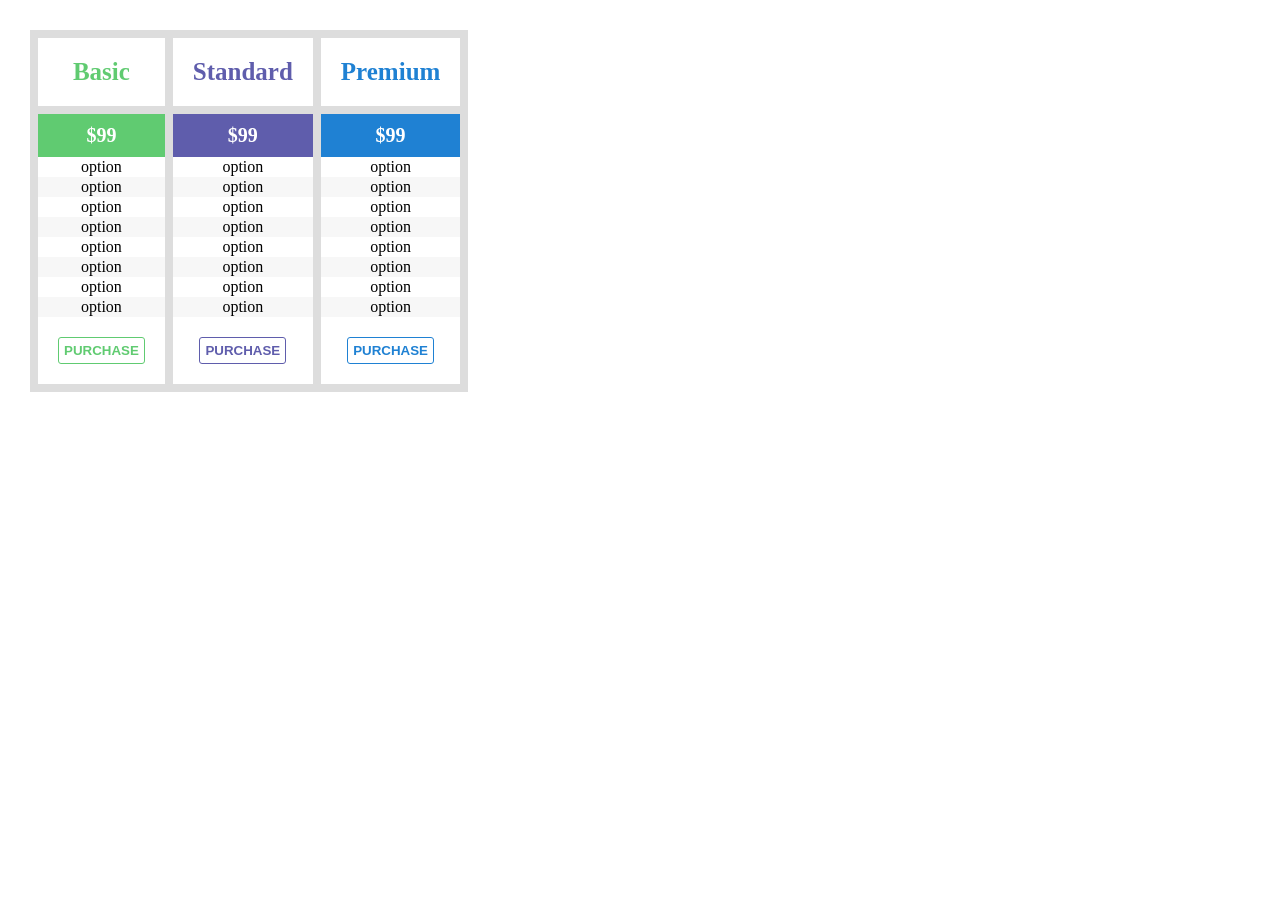
<file: tabela.html>
<!DOCTYPE html>
<html>
    <style>

        body{
            margin: 0 auto;
            margin-left: 30px;
            margin-top: 30px;
        }
        table{
            border: 8px solid #DDDDDD;
        }
    
        tr td{
            border-right: 8px solid #DDDDDD;
            border-left: 8px solid #DDDDDD;
        }
    
        #ultimo td{
            border-bottom: 8px solid #DDDDDD;
        }
    
        table, th, td {
            border-collapse: collapse;
            text-align: center;
        }
    
        .fundo{
            background-color: #F7F7F7;
        }
    
        .linha td, th {
            padding: 20px;
        }
        
        .linha-media td{
            padding: 10px;
        }
    
        #titulo-verde{
           
            color: #60CB71;
            font-size: 25px;
            font-weight: bold;
        }
    
        #titulo-roxo{
            color: #5F5DAC;
            font-size: 25px;
            font-weight: bold;
        }
    
        #titulo-azul{
            color: #1F81D3;
            font-size: 25px;
            font-weight: bold;
        }
    
        #botao-verde{
            color: #60CB71;
            background-color: #FFFF;
            border: 1px solid #60CB71;
            border-radius: 3px;
            font-weight: bold;
            padding: 5px 5px 5px 5px;
        }
    
        #botao-roxo{
            color: #5F5DAC;
            background-color: #FFFF;
            border: 1px solid #5F5DAC;
            border-radius: 3px;
            font-weight: bold;
            padding: 5px 5px 5px 5px;
        }
    
        #botao-azul{
            color: #1F81D3;
            background-color: #FFFF;
            border: 1px solid #1F81D3;
            border-radius: 3px;
            font-weight: bold;
            padding: 5px 5px 5px 5px;
        }
    
        #preco-verde{
            color: #ffff;
            background-color: #60CB71;
            font-size: 20px;
            font-weight: bold;
        }
    
        #preco-roxo{
            color: #ffff;
            background-color: #5F5DAC;
            font-size: 20px;
            font-weight: bold;
        }
    
        #preco-azul{
            color: #ffff;
            background-color: #1F81D3;
            font-size: 20px;
            font-weight: bold;
        }
    
        th {
            border: 8px solid #DDDDDD;
        }
        
    </style>
<head>
    <meta charset="UTF-8">
    <meta name="viewport" content="width=device-width, initial-scale=1.0">
    <title>Document</title>
</head>
<body>
    <table id="tabela">
        <thead > 
            <tr class="linha"></tr>
                <th id="titulo-verde">Basic</th>
                <th id="titulo-roxo">Standard</th>
                <th id="titulo-azul">Premium</th>
            </tr>
        </thead>
        <tbody>
            <tr class="linha-media background">
                <td id="preco-verde">$99</td>
                <td id="preco-roxo">$99</td>
                <td id="preco-azul">$99</td>
            </tr>
            <tr>
                <td>option</td>
                <td>option</td>
                <td>option</td>
            </tr>
            <tr class="fundo">
                <td>option</td>
                <td>option</td>
                <td>option</td>
            </tr>
            <tr >
                <td>option</td>
                <td>option</td>
                <td>option</td>
            </tr>
            <tr class="fundo">
                <td>option</td>
                <td>option</td>
                <td>option</td>
            </tr>
            <tr >
                <td>option</td>
                <td>option</td>
                <td>option</td>
            </tr>
            <tr class="fundo">
                <td>option</td>
                <td>option</td>
                <td>option</td>
            </tr>
            <tr>
                <td>option</td>
                <td>option</td>
                <td>option</td>
            </tr>
            <tr class="fundo">
                <td>option</td>
                <td>option</td>
                <td>option</td>
            </tr>
            <tr id="ultimo" class="linha">
                <td>
                    <div>
                        <button id="botao-verde"> PURCHASE </button>
                    </div>
                </td>
                <td>
                    <div>
                        <button id="botao-roxo"> PURCHASE </button>
                    </div>
                </td>
                <td>
                    <div>
                        <button id="botao-azul"> PURCHASE </button>
                    </div>
                </td>
            </tr>
            <div class="linha_colorida"></div>
        </tbody>
    </table>
</body>
</html>
</file>
<file: style.css>
@import url(font-awesome-4.5.0/css/font-awesome.css);
body {
    margin: 0px;
}

.bar {
    height: 115px;
    position: relative;
    overflow: hidden;
}

.icons {
    margin: 10px;
    position: relative !important;
    font-size: 24px;
    border-radius: 3px;
    color: #E9A721;
}

.a-icons, .a-icons:active, .a-icons:focus {
    text-decoration: none !important;
    color: #E9A721;
    transition: all 0.3s ease-in-out;
}

.a-icons:hover {
    color: #127849;
}

.text-slider {
    font-size: 24px;
}

.box-service {
    color: #127849;
}

.title-service{
    text-align: center;
    margin-top: 40px;
    font-weight: bold;
    margin-bottom: 30px;
}

.text-service {
    margin-right: 10px;
    color: black;
}
.form-rastreio{
    margin-top: 120px;
}
.form-contato{
    margin-top: 80px;
}
</file>
